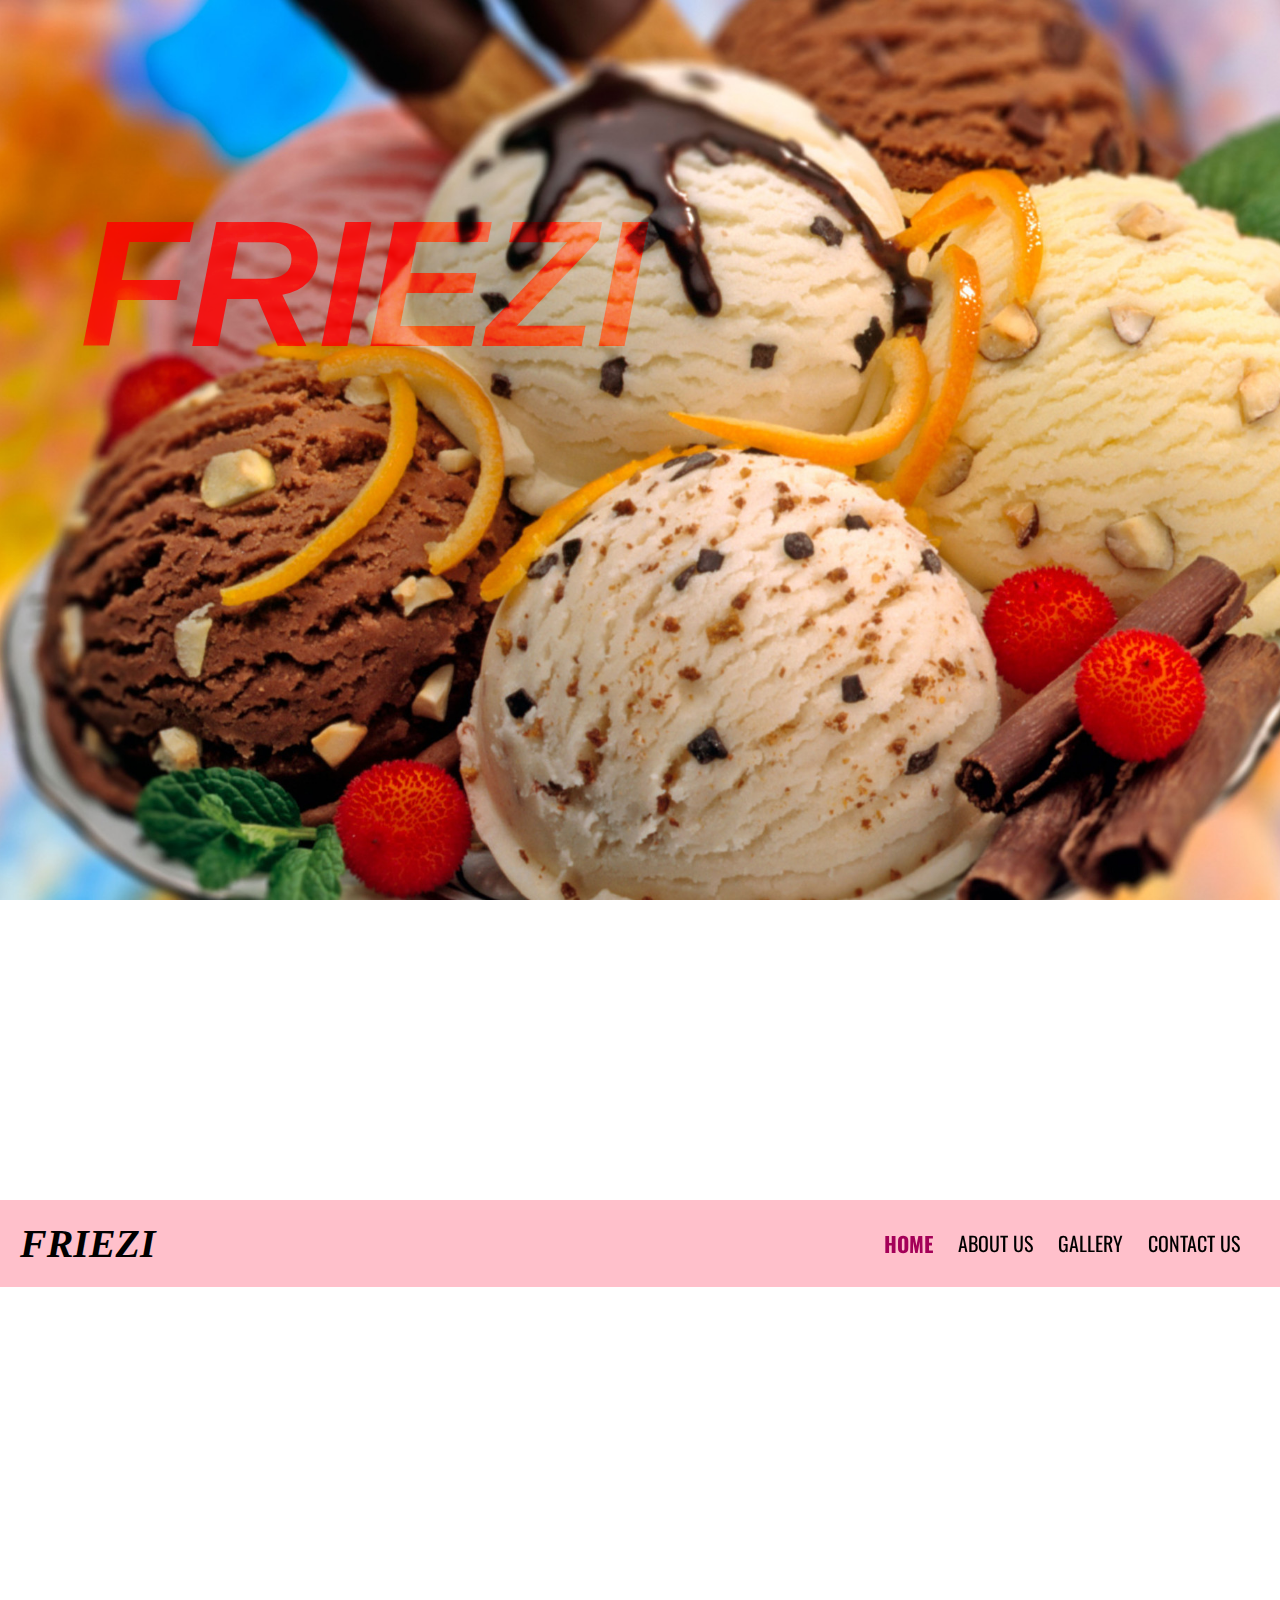
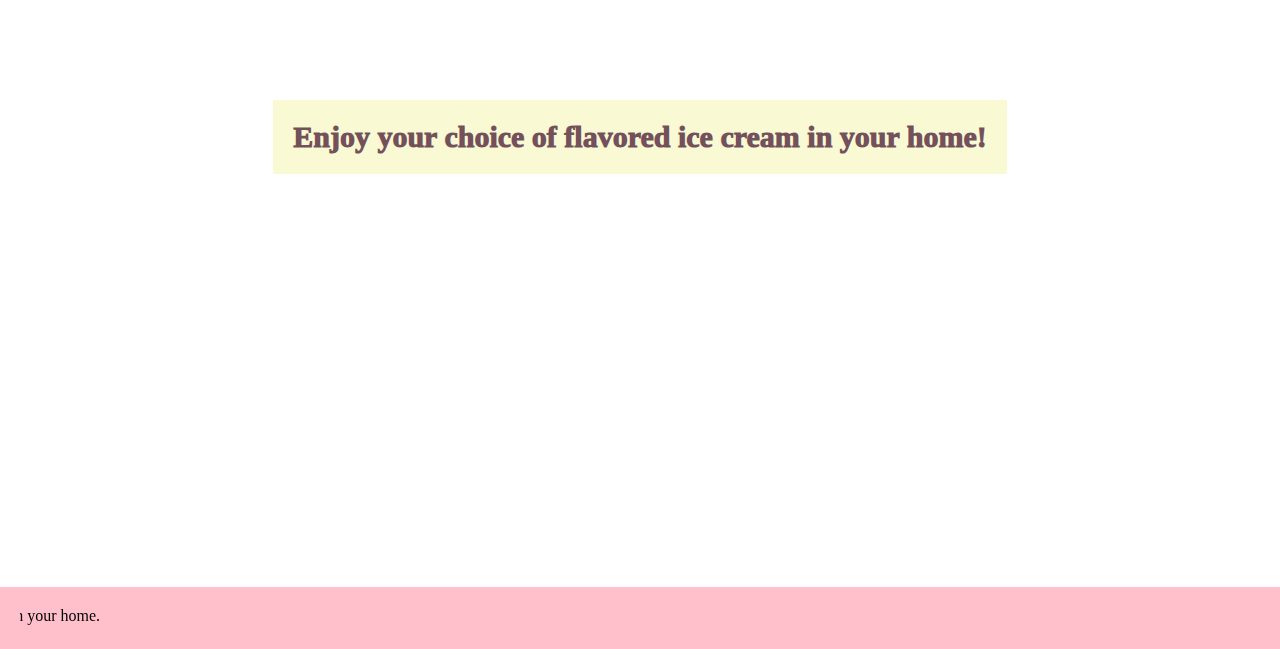
<file: index.html>
<!DOCTYPE HTML>
<html>
<head>
    <meta http-equiv="Content-Type" content="text/html; charset=utf-8">
    <meta name="viewport" content="width=device-width, initial-scale=1.0">
    <title>FRIEZI</title>
    <!--[if lt IE 9]>
    <script src="http://html5shiv.googlecode.com/svn/trunk/html5.js"></script>
    <![endif]-->

    <!--
    <link href="https://fonts.googleapis.com/icon?family=Material+Icons" rel="stylesheet">
    <link rel="stylesheet" href="https://fonts.googleapis.com/css2?family=Material+Symbols+Outlined:opsz,wght,FILL,GRAD@48,400,0,0" />
    <link href='https://css.gg/twitter.css' rel='stylesheet'>
    <link href='https://css.gg/facebook.css' rel='stylesheet'>
    -->
    <link rel="stylesheet" href="./style.css">
    <link rel="stylesheet" href="./textanim.css">
    <link href="https://fonts.googleapis.com/css?family=Lobster&Anton&display=swap" rel="stylesheet" type="text/css">
    <link href="https://fonts.googleapis.com/css2?family=Roboto:wght@700&display=swap" rel="stylesheet">
    <link href="https://fonts.googleapis.com/css2?family=Oswald:wght@500&display=swap" rel="stylesheet">
</head>

<body>
<div class="header">
    <marquee class="wrapper" direction="right" behavior="alternate" scrolldelay="60">
      <span>FRIEZI</span>
    </marquee>
</div>
  
<div class="navbar">
    <div class="nav-logo">
      <span>FRIEZI</span>
    </div>
    <ul class="nav-items">
      <li class="nav-links nav-select"> <a href="index.html"> home</a></li>
      <li class="nav-links"> <a href="aboutus.html"> about us</a></li>
      <li class="nav-links"> <a href="gallery.html"> gallery</a></li>
      <li class="nav-links"> <a href="contact.html"> contact us</a></li>
    </ul>
</div>

<div class="main">
  <div class="front">Enjoy your choice of flavored ice cream in your home!</div>
</div>

<div class="footer">
  <marquee direction="right" behavior="scroll" scrolldelay="60">
    <span class="description">
      FRIEZI is the most flavorable ice cream in the world!! Please enjoy your choice in your home.
    </span>
  </marquee>

</div>
</body>
</html>
</file>
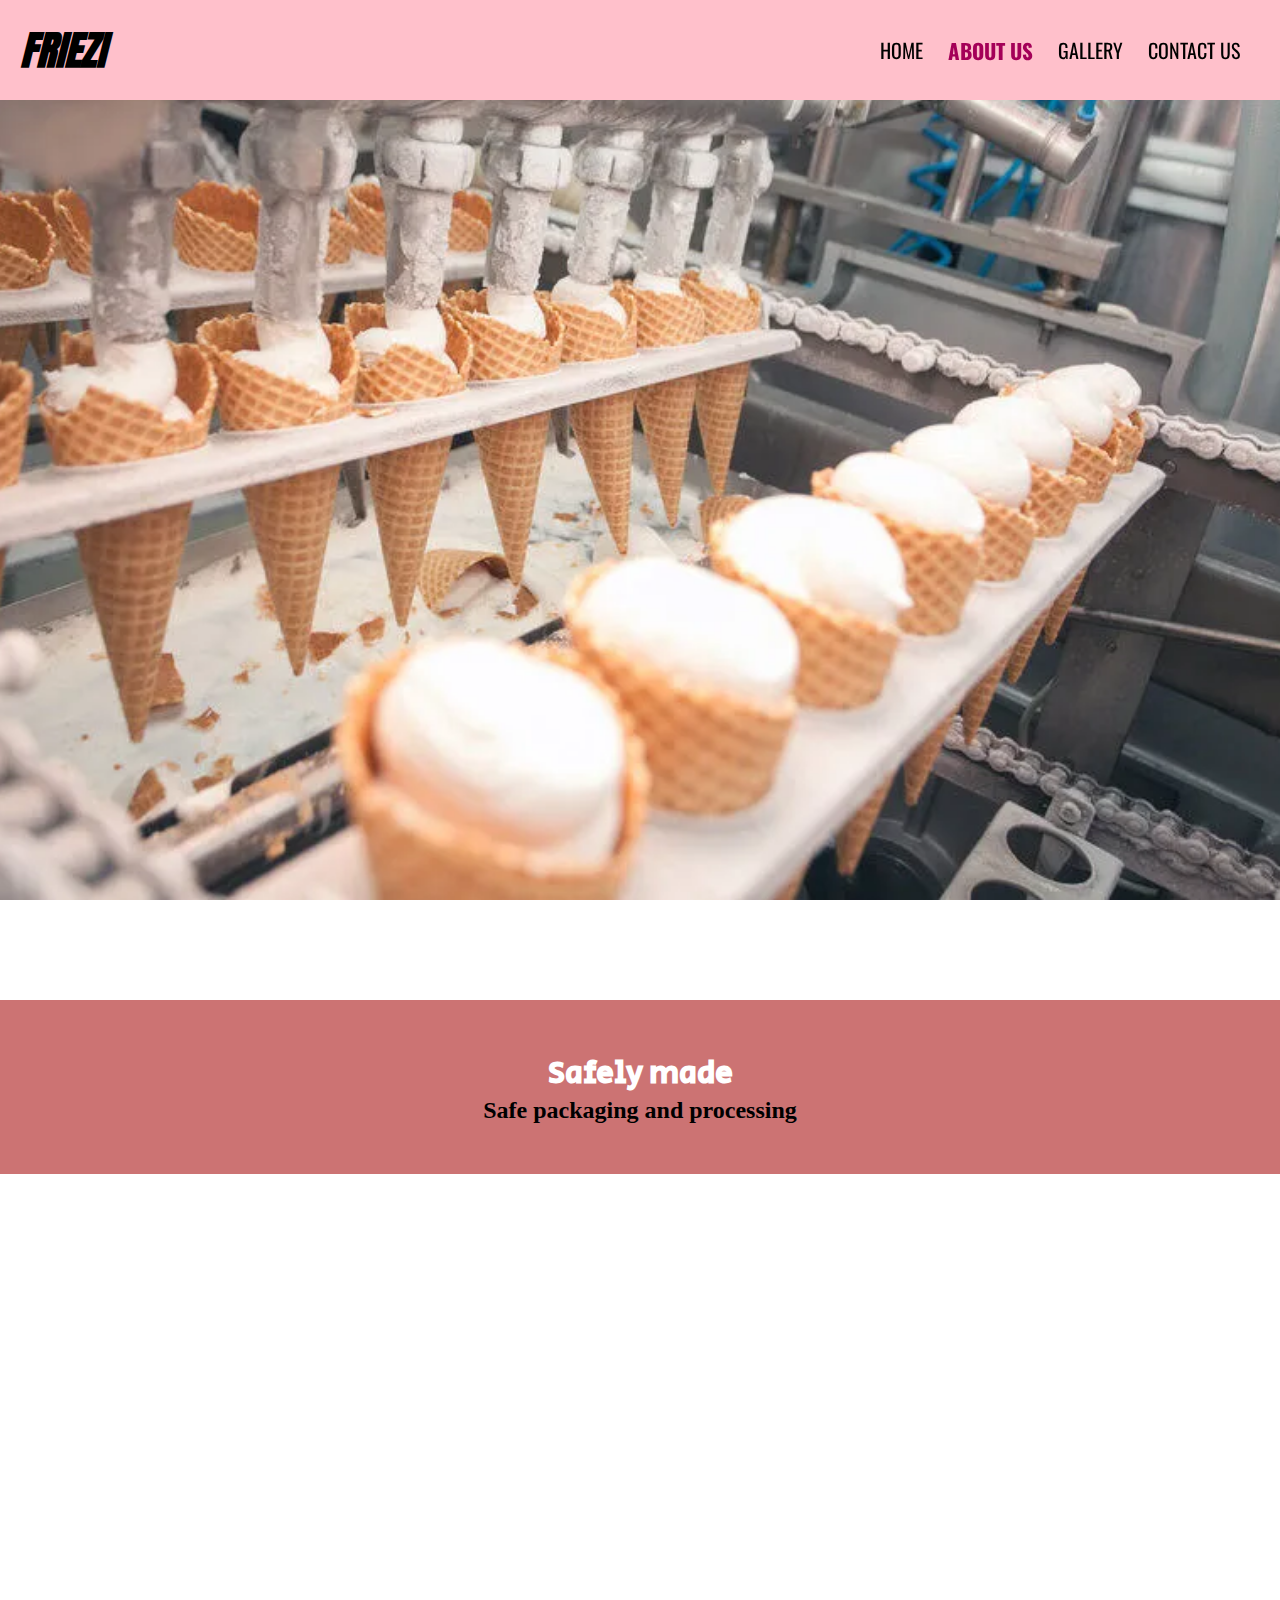
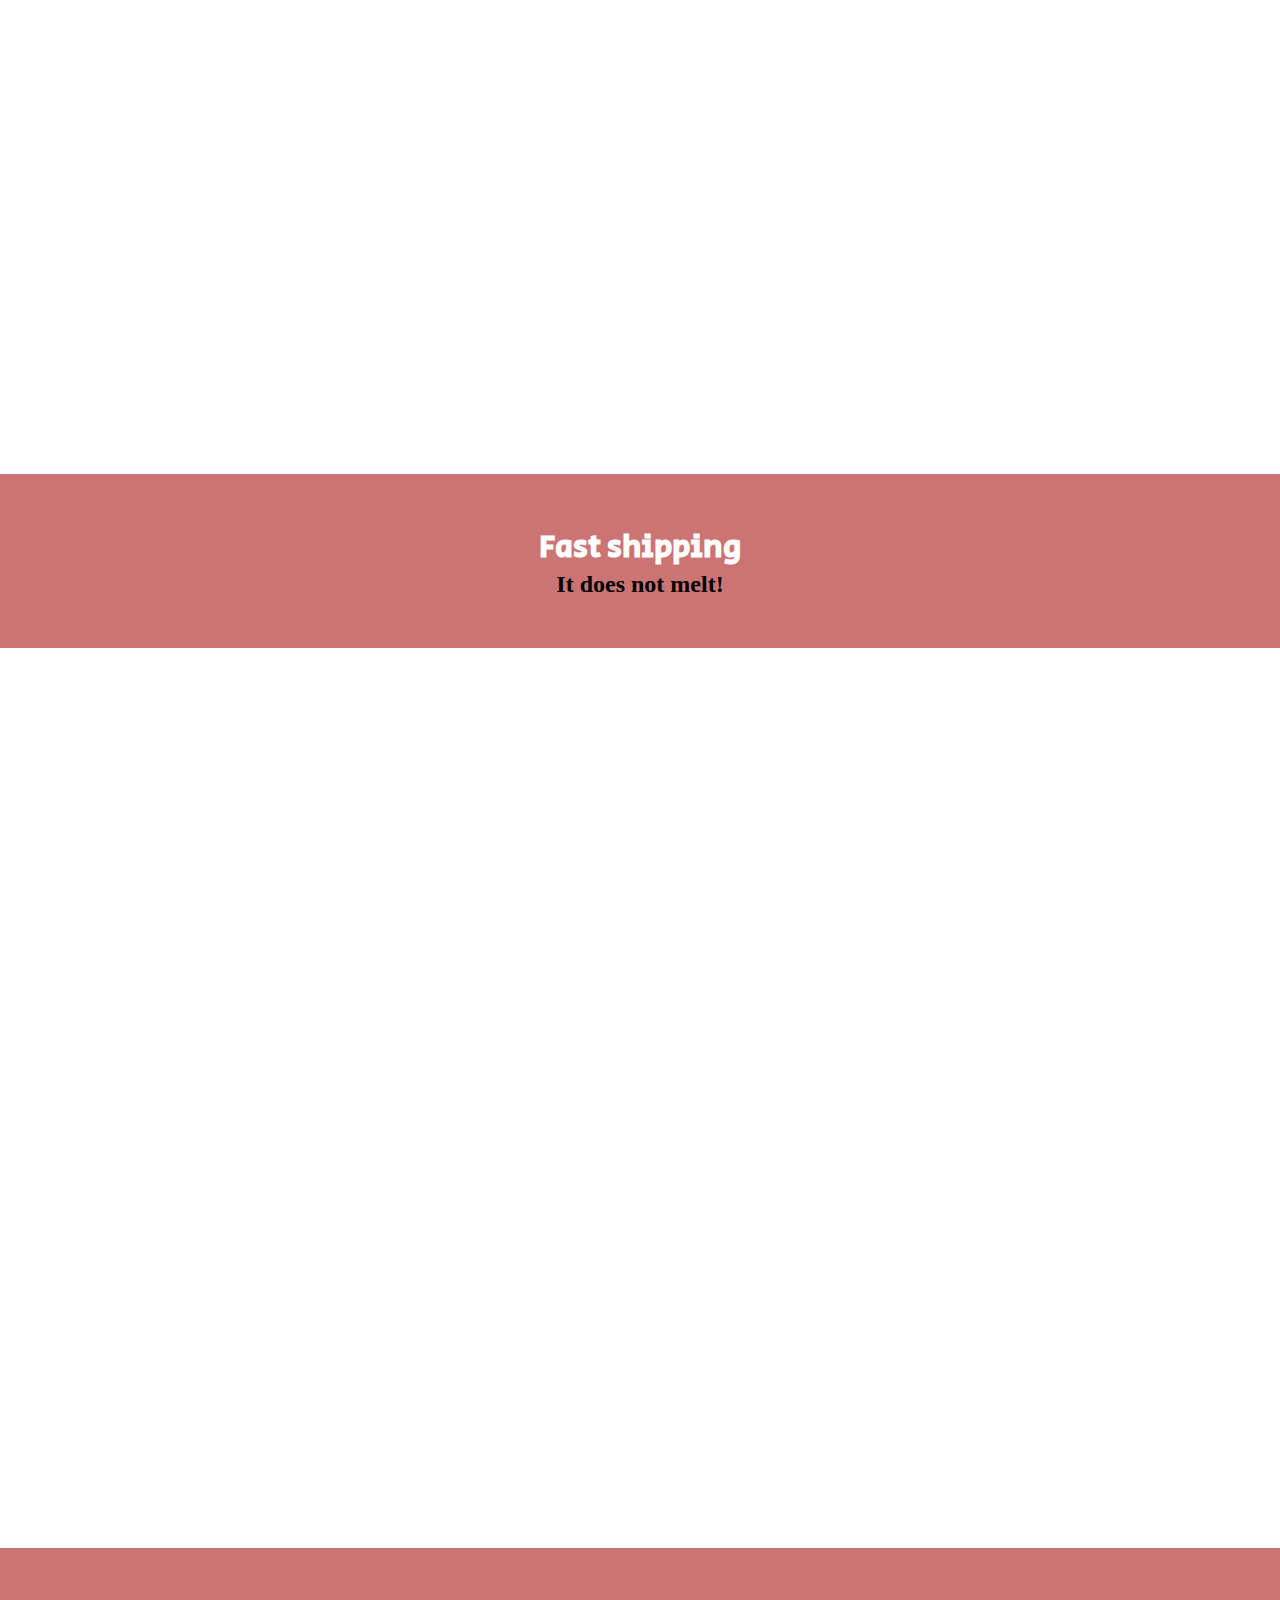
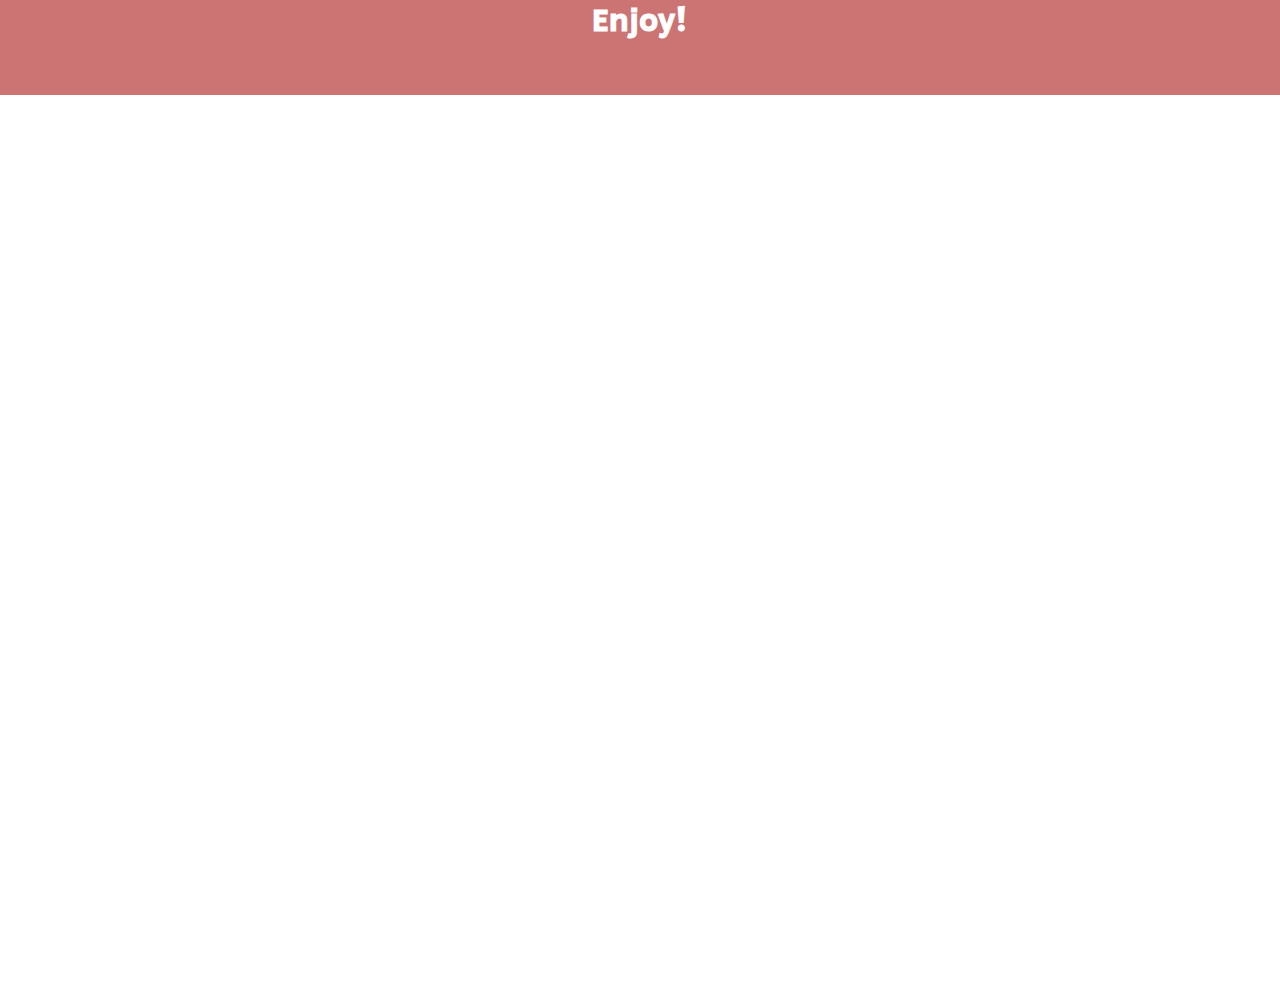
<file: aboutus.html>
<!DOCTYPE html>
<html lang="en">
<head>
  <meta charset="UTF-8">
  <meta http-equiv="X-UA-Compatible" content="IE=edge">
  <meta name="viewport" content="width=device-width, initial-scale=1.0">
  <link rel="stylesheet" href="./style.css">
  <title>aboutus</title>
  <link href="https://fonts.googleapis.com/css2?family=Oswald:wght@500&display=swap" rel="stylesheet">
  <link href="https://fonts.googleapis.com/css2?family=Anton&display=swap" rel="stylesheet">
  <link href="https://fonts.googleapis.com/css2?family=Secular+One&display=swap" rel="stylesheet">
</head>


  <div class="navbar">
    <div class="nav-logo">
      <span>FRIEZI</span>
    </div>
    
      <ul class="nav-items">
        <li class="nav-links"> <a href="index.html"> home</a></li>
        <li class="nav-links nav-select"> <a href="aboutus.html"> about us</a></li>
        <li class="nav-links"> <a href="gallery.html"> gallery</a></li>
        <li class="nav-links"> <a href="contact.html"> contact us</a></li>
    </ul>
  </div>
</div>

<body class="parallax">
  <div class="parallax1"></div>
    <div class="section">
      <h1>Safely made</h1>
      <h2>Safe packaging and processing</h2>
    </div>
  <div class="parallax2"></div>
    <div class="section">
      <h1>Fast shipping</h1>
      <h2>It does not melt!</h2>
    </div>
  <div class="parallax3"></div>
    <div class="section">
      <h1>Enjoy!</h1>
    </div>
    <div class="parallax4"></div>
</body>
</html>
</file>
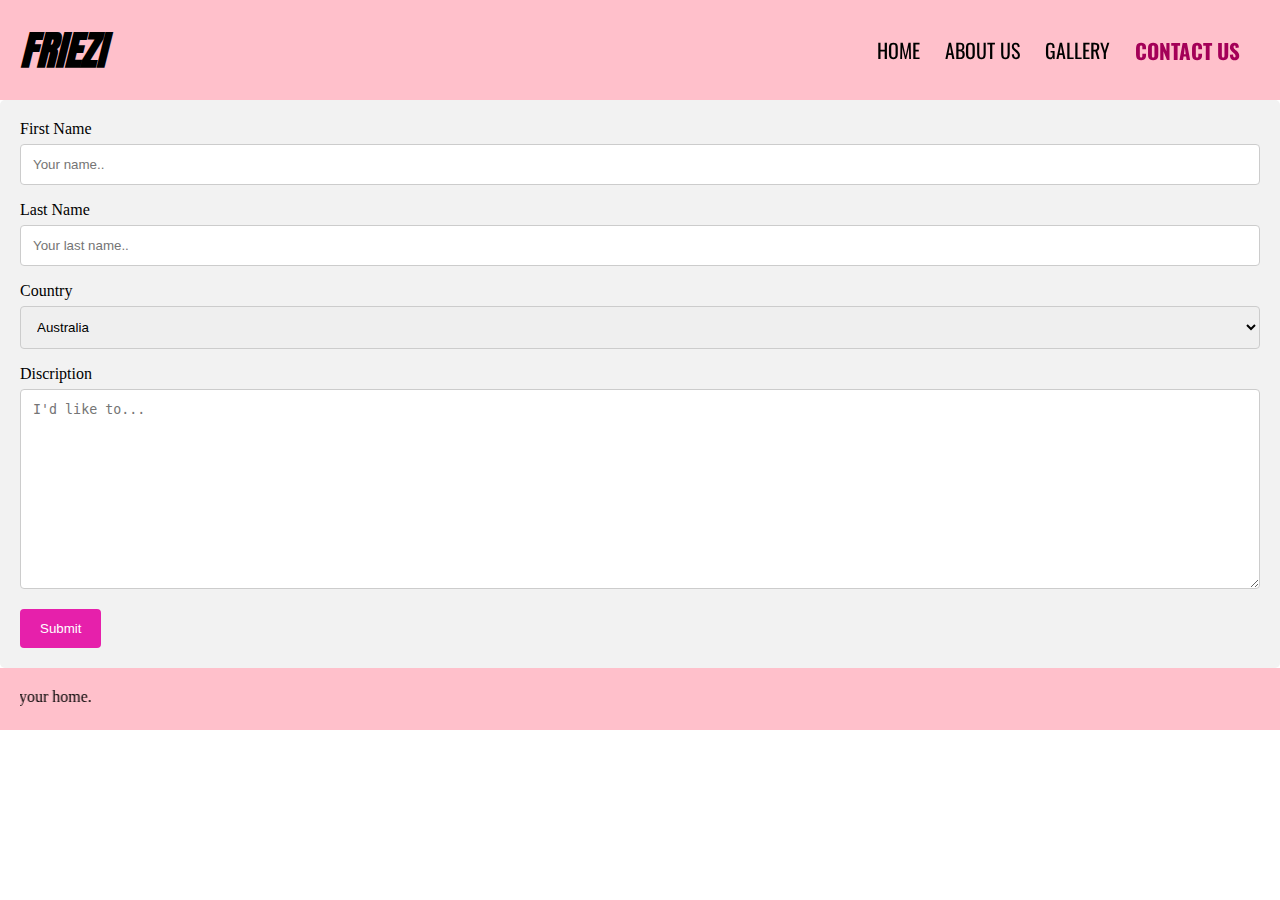
<file: contact.html>
<!DOCTYPE html>
<html lang="en">
<head>
    <meta charset="UTF-8">
    <meta http-equiv="X-UA-Compatible" content="IE=edge">
    <meta name="viewport" content="width=device-width, initial-scale=1.0">
    <title>Document</title>
    <link rel="stylesheet" href="style.css">
    <link href="https://fonts.googleapis.com/css2?family=Oswald:wght@500&display=swap" rel="stylesheet">
    <link href="https://fonts.googleapis.com/css2?family=Anton&display=swap" rel="stylesheet">
</head>
<div class="navbar">
  <div class="nav-logo">
    <span>FRIEZI</span>
  </div>
  
    <ul class="nav-items">
      <li class="nav-links"> <a href="index.html"> home</a></li>
      <li class="nav-links"> <a href="aboutus.html"> about us</a></li>
      <li class="nav-links"> <a href="gallery.html"> gallery</a></li>
      <li class="nav-links nav-select"> <a href="contact.html"> contact us</a></li>
  </ul>
</div>
</div>
<body>
    <div class="container">
        <form action="action_page.php">
      
          <label for="fname">First Name</label>
          <input type="text" id="fname" name="firstname" placeholder="Your name..">
      
          <label for="lname">Last Name</label>
          <input type="text" id="lname" name="lastname" placeholder="Your last name..">
      
          <label for="country">Country</label>
          <select id="country" name="country">
            <option value="australia">Australia</option>
            <option value="canada">Canada</option>
            <option value="usa">USA</option>
          </select>
      
          <label for="subject">Discription</label>
          <textarea id="subject" name="subject" placeholder="I'd like to..." style="height:200px"></textarea>
      
          <input type="submit" value="Submit">
      
        </form>
      </div>
      <div class="footer">
        <marquee direction="right" behavior="scroll" scrolldelay="60">
          <span class="description">
            FRIEZI is the most flavorable ice cream in the world!! Please enjoy your choice in your home.
          </span>
        </marquee>
      
      </div>

</body>
</html>
</file>
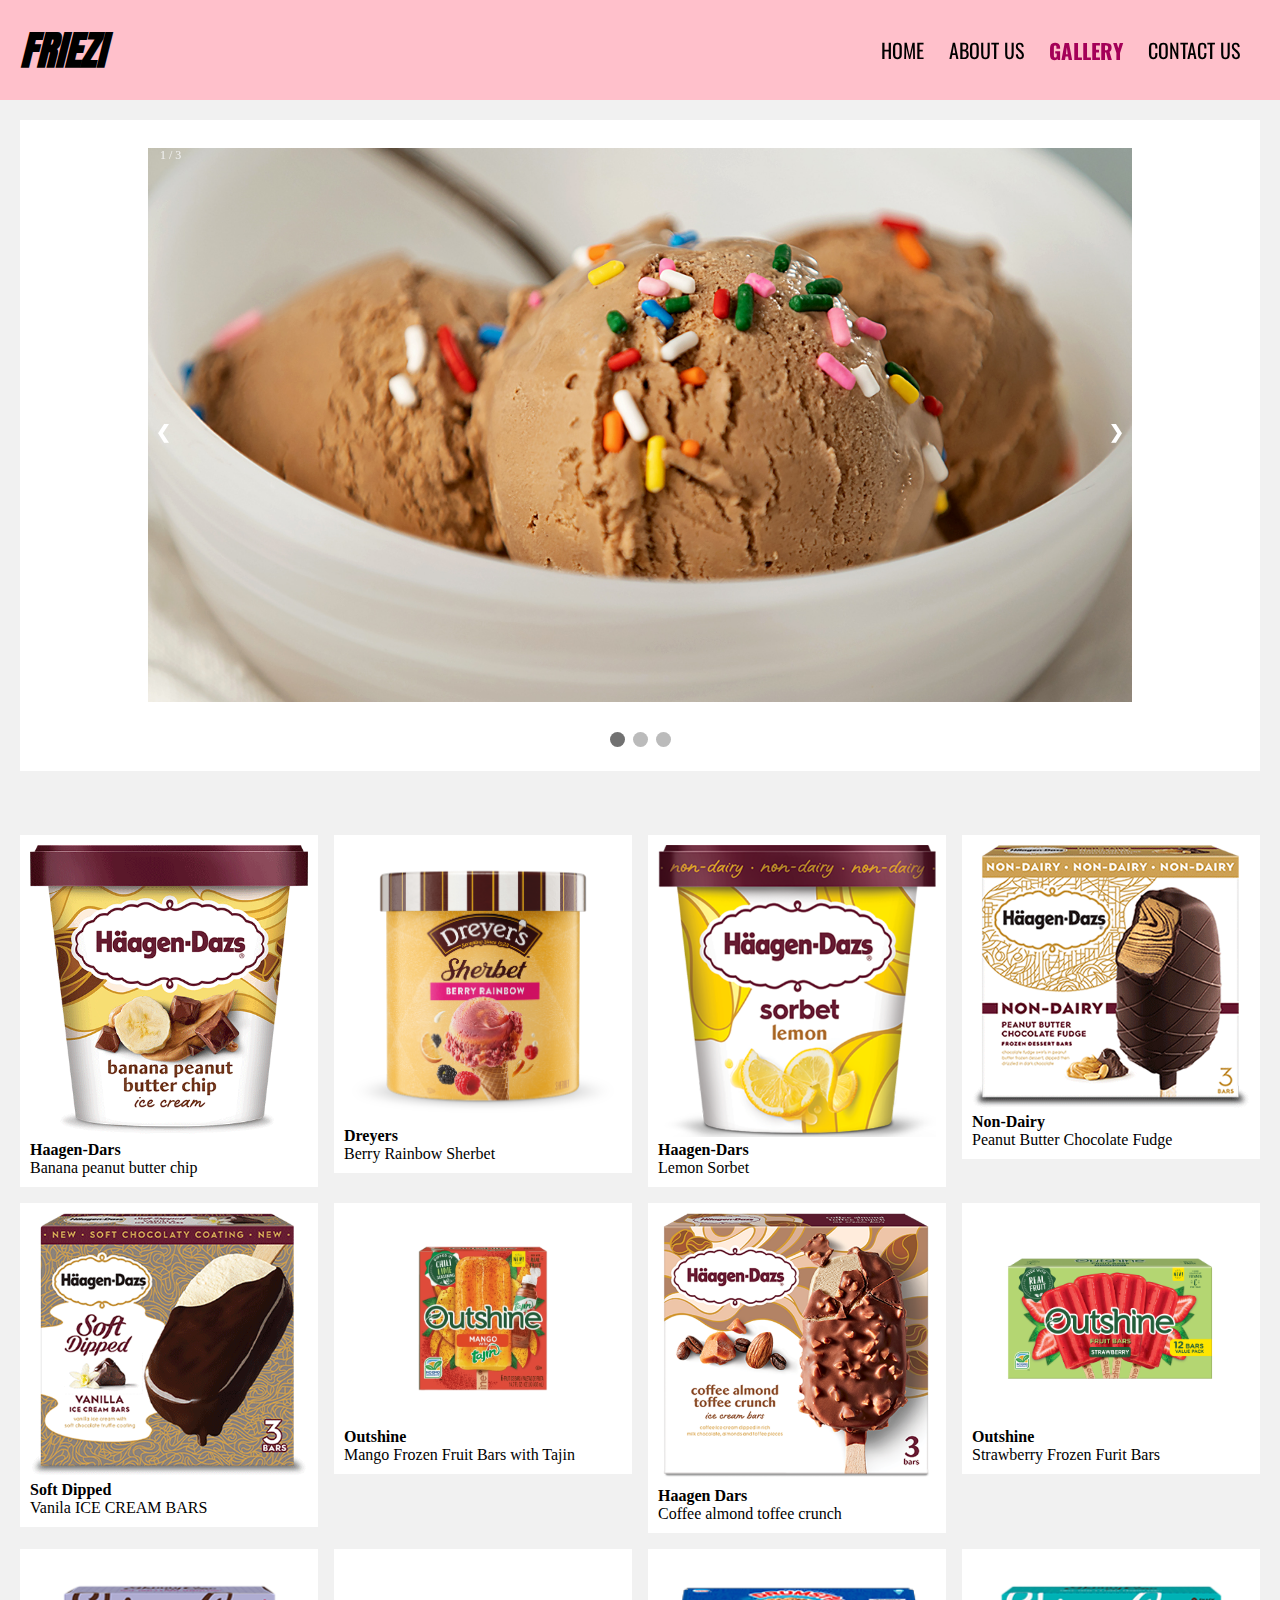
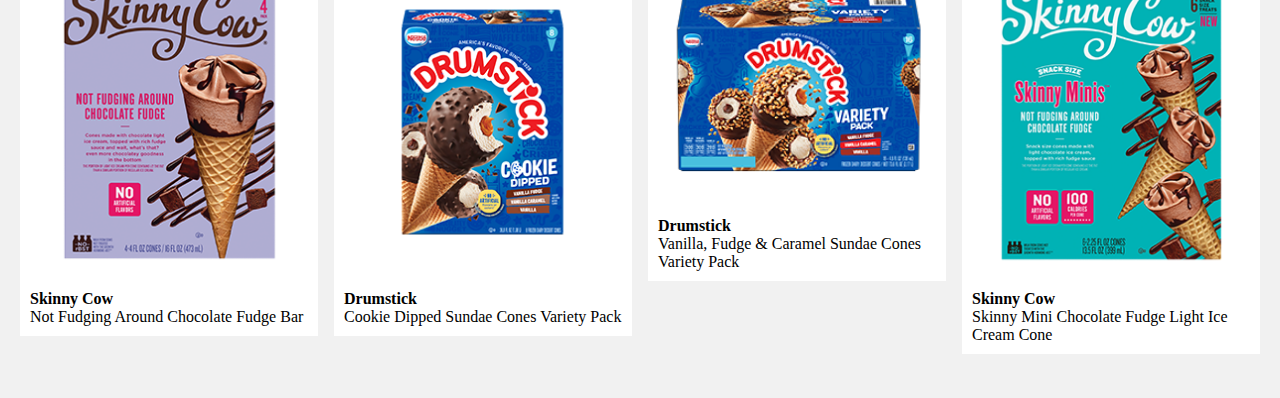
<file: gallery.html>
<!DOCTYPE html>
<html lang="en">
<head>
    <meta charset="UTF-8">
    <meta http-equiv="X-UA-Compatible" content="IE=edge">
    <meta name="viewport" content="width=device-width, initial-scale=1.0">
    <link rel="stylesheet" href="style.css">
    <link rel="stylesheet" href="gallery.css">
    <script src="gallery.js" defer></script>
    <title>FRIEZI/GALLERY</title>
    <link href="https://fonts.googleapis.com/css2?family=Oswald:wght@500&display=swap" rel="stylesheet">
    <link href="https://fonts.googleapis.com/css2?family=Anton&display=swap" rel="stylesheet">
    
</head>

<body>
    <div class="navbar">
        <div class="nav-logo">
            <span>FRIEZI</span>
        </div>
        <ul class="nav-items">
            <li class="nav-links"> <a href="index.html"> home</a></li>
            <li class="nav-links"> <a href="aboutus.html"> about us</a></li>
            <li class="nav-links nav-select"> <a href="gallery.html"> gallery</a></li>
            <li class="nav-links"> <a href="contact.html"> contact us</a></li>
        </ul>
    </div>

    <div class="slideframe">
        <div class="slidesubframe">
            <!-- Slideshow container -->
            <div class="slideshow-container">
                <!-- Full-width images with number and caption text -->
                <div class="mySlides fade">
                    <div class="numbertext">1 / 3</div>
                    <img src="image/slide1.jpg" style="width:100%">
                </div>
            
                <div class="mySlides fade">
                    <div class="numbertext">2 / 3</div>
                    <img src="image/slide2.jpeg" style="width:100%">
                </div>
            
                <div class="mySlides fade">
                    <div class="numbertext">3 / 3</div>
                    <img src="image/slide3.jpg" style="width:100%">
                </div>
            
                <!-- Next and previous buttons -->
                <a class="prev" onclick="plusSlides(-1)">&#10094;</a>
                <a class="next" onclick="plusSlides(1)">&#10095;</a>
            </div>
            <br>
            
            <!-- The dots/circles -->
            <div style="text-align:center">
                <span class="dot" onclick="currentSlide(1)"></span>
                <span class="dot" onclick="currentSlide(2)"></span>
                <span class="dot" onclick="currentSlide(3)"></span>
            </div>
        </div>
    </div>

    <!-- Portfolio Gallery Grid -->
    <div class="mainframe">
        <div class="row">
            <div class="column flavors">
                <div class="content">
                    <img src="image/flavors1.png" alt="flavors" style="width:100%">
                    <h4>Haagen-Dars</h4>
                    <p>Banana peanut butter chip</p>
                </div>
            </div>
            <div class="column flavors">
                <div class="content">
                    <img src="image/flavors2.png" alt="flavors" style="width:100%">
                    <h4>Dreyers</h4>
                    <p>Berry Rainbow Sherbet</p>
                </div>
            </div>
            <div class="column flavors">
                <div class="content">
                    <img src="image/flavors3.png" alt="flavors" style="width:100%">
                    <h4>Haagen-Dars</h4>
                    <p>Lemon Sorbet</p>
                </div>
            </div>
            <div class="column flavors">
                <div class="content">
                    <img src="image/flavors4.png" alt="flavors" style="width:100%">
                    <h4>Non-Dairy</h4>
                    <p>Peanut Butter Chocolate Fudge</p>
                </div>
            </div>

            <div class="column bars">
                <div class="content">
                    <img src="image/bars1.png" alt="bars" style="width:100%">
                    <h4>Soft Dipped</h4>
                    <p>Vanila ICE CREAM BARS</p>
                </div>
            </div>
            <div class="column bars">
                <div class="content">
                    <img src="image/bars2.png" alt="bars" style="width:100%">
                    <h4>Outshine</h4>
                    <p>Mango Frozen Fruit Bars with Tajin</p>
                </div>
            </div>
            <div class="column bars">
                <div class="content">
                    <img src="image/bars3.png" alt="bars" style="width:100%">
                    <h4>Haagen Dars</h4>
                    <p>Coffee almond toffee crunch</p>
                </div>
            </div>
            <div class="column bars">
                <div class="content">
                    <img src="image/bars4.png" alt="bars" style="width:100%">
                    <h4>Outshine</h4>
                    <p>Strawberry Frozen Furit Bars</p>
                </div>
            </div>



            <div class="column cone">
                <div class="content">
                    <img src="image/cone1.png" alt="cone" style="width:100%">
                    <h4>Skinny Cow</h4>
                    <p>Not Fudging Around Chocolate Fudge Bar</p>
                </div>
            </div>
            <div class="column cone">
                <div class="content">
                    <img src="image/cone2.png" alt="cone" style="width:100%">
                    <h4>Drumstick</h4>
                    <p>Cookie Dipped Sundae Cones Variety Pack</p>
                </div>
            </div>
            <div class="column cone">
                <div class="content">
                    <img src="image/cone3.png" alt="cone" style="width:100%">
                    <h4>Drumstick</h4>
                    <p>Vanilla, Fudge & Caramel Sundae Cones Variety Pack</p>
                </div>
            </div>
            <div class="column cone">
                <div class="content">
                    <img src="image/cone4.png" alt="cone" style="width:100%">
                    <h4>Skinny Cow</h4>
                    <p>Skinny Mini Chocolate Fudge Light Ice Cream Cone</p>
                </div>
            </div>
            <!-- END GRID -->
        </div>
    </div>
</body>
</html>
</file>
<file: style.css>
*{
  padding: 0;
  margin: 0;
  box-sizing: border-box;
}

.header {
  min-height: 1200px;
  background-image: url(image/icecream6.jpg);
  background-attachment: fixed;
  background-position: center;
  background-repeat: no-repeat;
  background-size: cover;
  position: relative;
}

a {
  text-decoration: none;
  color: black;
  padding: 5px;
}

.nav-items {
  display: flex;
  justify-content: space-evenly;
  list-style-type: none;
}

.navbar {
  display:flex;
  justify-content:space-between;
  align-items:center;
  background-color: pink;
  padding: 20px;
  width: 100%;
  position: sticky;
  top: 0; 
}

.footer {
  background-color: pink;
  padding: 20px;
  width: 100%;
}
.nav-logo {
  float: left;
  font-size: 40px;
}

.nav-logo>span {
  
  font-weight: bold;
  font-style:italic;
  font-family: "Anton"; 
}



.nav-links >a {
  font-size: 20px;
  margin-right: 15px;
  text-transform: uppercase;
  font-family: "Oswald"; 
}

.main {
  height: 100vh; 
  
  background-attachment: fixed;
  background-position: center;
  background-repeat: no-repeat;
  background-size: cover;
  background-image: url(image/icecream.png);
  align-items: center;
  justify-content: center;
  display: flex;
  
  

}

.front {
  color:rgb(56, 6, 21);
  font-size: 30px;
  font-weight: 1000;
  padding: 20px; 
  border-style:solid;  
  border-color: white; 
  border-width: 10px;
  background: rgb(247, 247, 192);
  opacity:70%;
}



body {
  height: 100%;
}

.parallax1 {
  height: 100vh;
  background-image: url(image/ice-cream-factory-retail.webp);
  background-attachment: fixed;
  background-size: cover;
  background-position: center;
}

.parallax2 {
  height: 100vh;
  background-image: url(image/shipping.jpg);
  background-attachment: fixed;
  background-size: cover;
  background-position: center;
}

.parallax3 {
  height: 100vh;
  background-image: url(image/icecream7.jpg);
  background-attachment: fixed;
  background-size: cover;
  background-position: center;
}

.parallax4 {
  height: 100vh;
  background-image: url(image/icecream8.jpg);
  background-attachment: fixed;
  background-size: cover;
  background-position: center;
}

.section {
  padding: 50px;
  background: rgb(204, 115, 115);
  text-align: center;
}

h1 {
  margin: 0;
  color: white;
  font-family: "Secular One"; 
}



a {
  background: linear-gradient(#1095c1 0 0) var(--p,0)/var(--p,0) no-repeat;
}

a:hover {
  --p: 100%;
  color: rgb(255, 255, 255);
}

a {
  display: inline-block;
  vertical-align: middle;
  -webkit-transform: perspective(1px) translateZ(0);
  transform: perspective(1px) translateZ(0);
  box-shadow: 0 0 1px rgba(0, 0, 0, 0);
  -webkit-transition-duration: 0.3s;
  transition-duration: 0.3s;
  -webkit-transition-property: transform;
  transition-property: transform;
}
a:hover, a:focus, a:active {
  -webkit-transform: scale(1.1);
  transform: scale(1.1);
}


/* contact us */


input[type=text], select, textarea {
  width: 100%; 
  padding: 12px;
  border: 1px solid #ccc; 
  border-radius: 4px; 
  box-sizing: border-box; 
  margin-top: 6px; 
  margin-bottom: 16px; 
  resize: vertical 
}


input[type=submit] {
  background-color: #e620ab;
  color: white;
  padding: 12px 20px;
  border: none;
  border-radius: 4px;
  cursor: pointer;
}


input[type=submit]:hover {
  background-color: #d21515;
}


.container {
  border-radius: 5px;
  background-color: #f2f2f2;
  padding: 20px;
}

@media screen and (max-width:800px) {
  .navbar {
      flex-direction: column;
  }

  .nav-links {
    font-size: 15px;
    margin-right: 5px;
  }
}

.nav-select >a{ 
  font-size: 21px;
  font-weight: bold;
  color:rgb(164, 0, 88)
}
</file>
<file: textanim.css>
.wrapper {
    font-size: 20vmin;
    height: 2em;
    width: 100%;
    display: flex;
    align-items: center;
    mix-blend-mode: overlay;
}

.wrapper>span {
    --color: #e91616;
    font-family: Impact, 'Anton', Haettenschweiler, 'Arial Narrow Bold', sans-serif;
    font-weight: 700;
    font-style: italic;
    display: block;
    position: absolute;
    color: var(--color);
    letter-spacing: -.005em;
}
</file>
<file: gallery.css>
.slideframe {
    background-color: #f1f1f1;
    padding: 20px;
}

.slidesubframe {
    background-color: white;
    padding: 20px;
}

/* Slideshow container */
.slideshow-container {
    max-width: 1000px;
    position: relative;
    margin: auto;
}


/* Hide the images by default */
.mySlides {
    display: none;
    padding: 8px;
}

/* Next & previous buttons */

.prev, .next {
    cursor: pointer;
    position: absolute;
    top: 50%;
    width: auto;
    margin-top: -22px;
    padding: 16px;
    color: white;
    font-weight: bold;
    font-size: 18px;
    transition: 0.6s ease;
    border-radius: 0 3px 3px 0;
    user-select: none;
}

/* Position the "next button" to the right */
.next {
    right: 0;
    border-radius: 3px 0 0 3px;
}

/* On hover, add a black background color with a little bit see-through */
.prev:hover, .next:hover {
    background-color: rgba(0,0,0,0.8);
}

/* Number text (1/3 etc) */
.numbertext {
    color: #f2f2f2;
    font-size: 12px;
    padding: 8px 12px;
    position: absolute;
    top: 0;
}


/* The dots/bullets/indicators */
.dot {
    cursor: pointer;
    height: 15px;
    width: 15px;
    margin: 0 2px;
    background-color: #bbb;
    border-radius: 50%;
    display: inline-block;
    transition: background-color 0.6s ease;
}

.active, .dot:hover {
    background-color: #717171;
}

/* Fading animation */
.fade {
    animation-name: fade;
    animation-duration: 1.5s;
}

@keyframes fade {
    from {opacity: .4}
    to {opacity: 1}
}



/* Portfolio images grid */
.mainframe {
    background-color: #f1f1f1;
    padding: 20px;
}

.row {
    display: flex;
    justify-content: space evenly;
    align-items: top;
    flex-wrap: wrap;
    margin: 8px -16px;
}

/* Add padding BETWEEN each column (if you want) */
.row, .row > .column {
    padding: 8px;
}

/* Create three equal columns that floats next to each other */
.column {
    width: 25%;
}

/* Content */
.content {
    background-color: white;
    padding: 10px;
}

.content>img:hover {
    transform: scale(1.3); 
}

@media screen and (max-width:800px) {
    .column {
        width: 33%;
    }
}

@media screen and (max-width:500px) {
    .column {
        width: 50%;
    }
}
</file>
